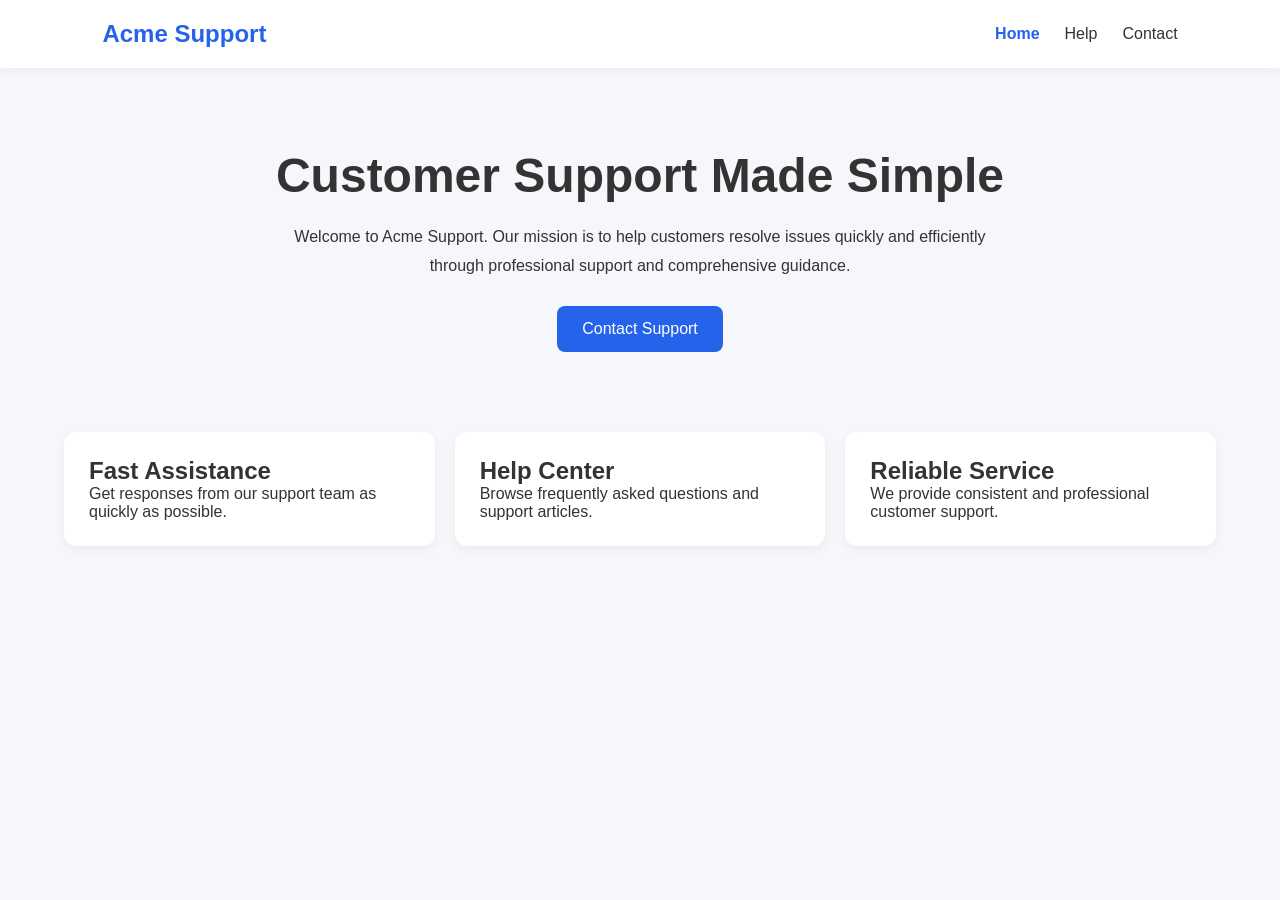
<file: index.html>
<!doctype html>
<html lang="en">

<head>
    <meta charset="UTF-8" />
    <meta name="viewport" content="width=device-width, initial-scale=1.0" />
    <title>Acme Support - Home</title>
    <link rel="stylesheet" href="style.css" />
</head>

<body>
    <header>
        <div class="logo">Acme Support</div>

        <nav>
            <a href="index.html" class="active">Home</a>
            <a href="help.html">Help</a>
            <a href="contact.html">Contact</a>
        </nav>
    </header>

    <main>
        <section class="hero">
            <h1>Customer Support Made Simple</h1>

            <p>
                Welcome to Acme Support. Our mission is to help customers resolve
                issues quickly and efficiently through professional support and
                comprehensive guidance.
            </p>

            <a href="contact.html" class="btn"> Contact Support </a>
        </section>

        <section class="cards">
            <div class="card">
                <h2>Fast Assistance</h2>
                <p>Get responses from our support team as quickly as possible.</p>
            </div>

            <div class="card">
                <h2>Help Center</h2>
                <p>Browse frequently asked questions and support articles.</p>
            </div>

            <div class="card">
                <h2>Reliable Service</h2>
                <p>We provide consistent and professional customer support.</p>
            </div>
        </section>
    </main>
</body>

</html>
</file>
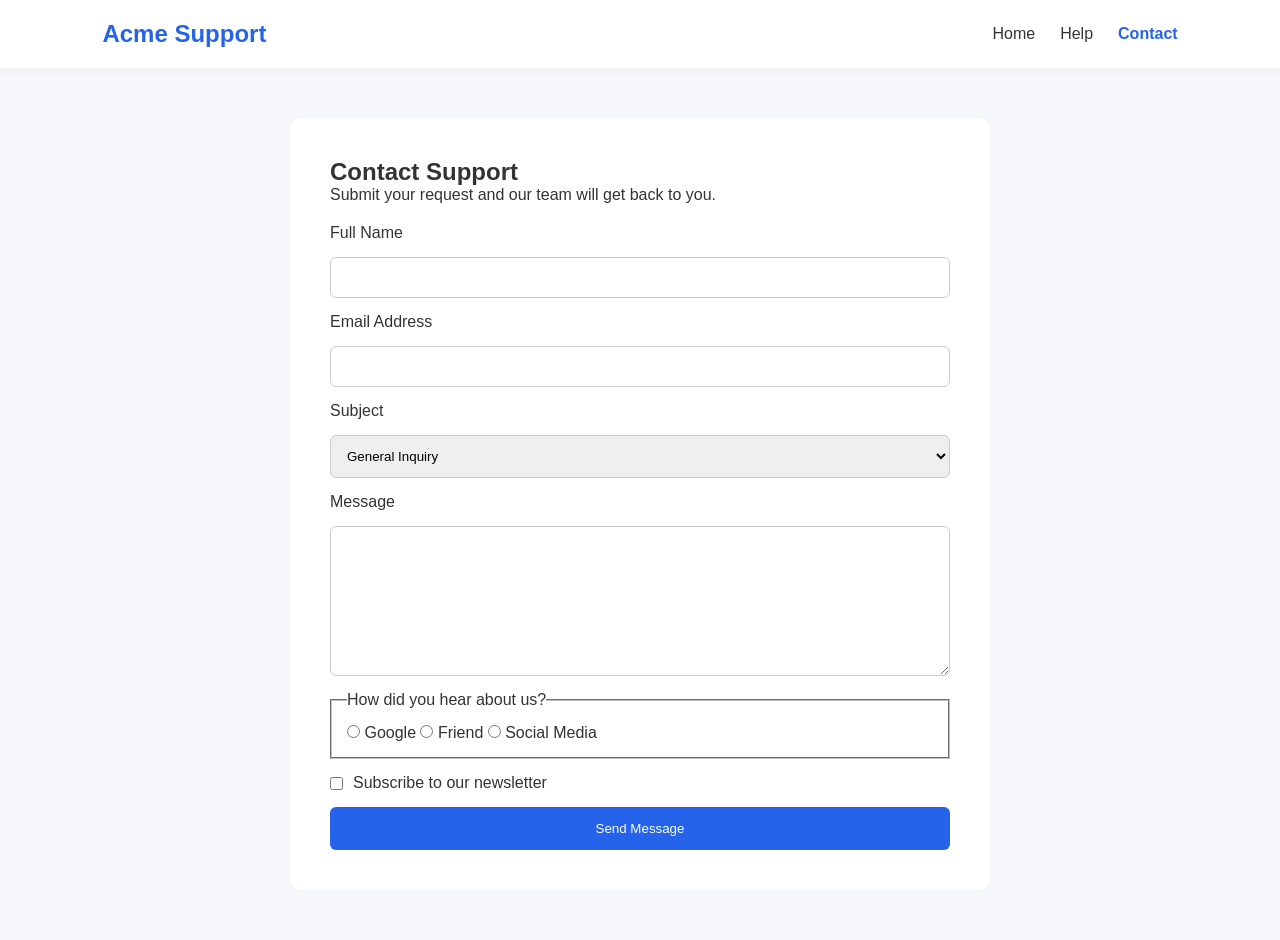
<file: contact.html>
<!doctype html>
<html lang="en">

<head>
    <meta charset="UTF-8" />

    <meta name="viewport" content="width=device-width, initial-scale=1.0" />

    <title>Acme Support - Contact</title>

    <link rel="stylesheet" href="style.css" />
</head>

<body>
    <header>
        <div class="logo">Acme Support</div>

        <nav>
            <a href="index.html">Home</a>
            <a href="help.html">Help</a>
            <a href="contact.html" class="active">Contact</a>
        </nav>
    </header>

    <main>
        <section class="form-container">
            <h1>Contact Support</h1>

            <p>Submit your request and our team will get back to you.</p>

            <form action="thankyou.html" method="post">
                <label for="fullname"> Full Name </label>

                <input type="text" id="fullname" name="fullname" required />

                <label for="email"> Email Address </label>

                <input type="email" id="email" name="email" required />

                <label for="subject"> Subject </label>

                <select id="subject" name="subject">
                    <option>General Inquiry</option>
                    <option>Technical Support</option>
                    <option>Feedback</option>
                </select>

                <label for="message"> Message </label>

                <textarea id="message" name="message" minlength="20" required></textarea>

                <fieldset>
                    <legend>How did you hear about us?</legend>

                    <label>
                        <input type="radio" name="source" value="google" />
                        Google
                    </label>

                    <label>
                        <input type="radio" name="source" value="friend" />
                        Friend
                    </label>

                    <label>
                        <input type="radio" name="source" value="social" />
                        Social Media
                    </label>
                </fieldset>

                <label class="newsletter">
                    <input type="checkbox" name="newsletter" value="yes" />

                    Subscribe to our newsletter
                </label>

                <button type="submit">Send Message</button>
            </form>
        </section>
    </main>
</body>

</html>
</file>
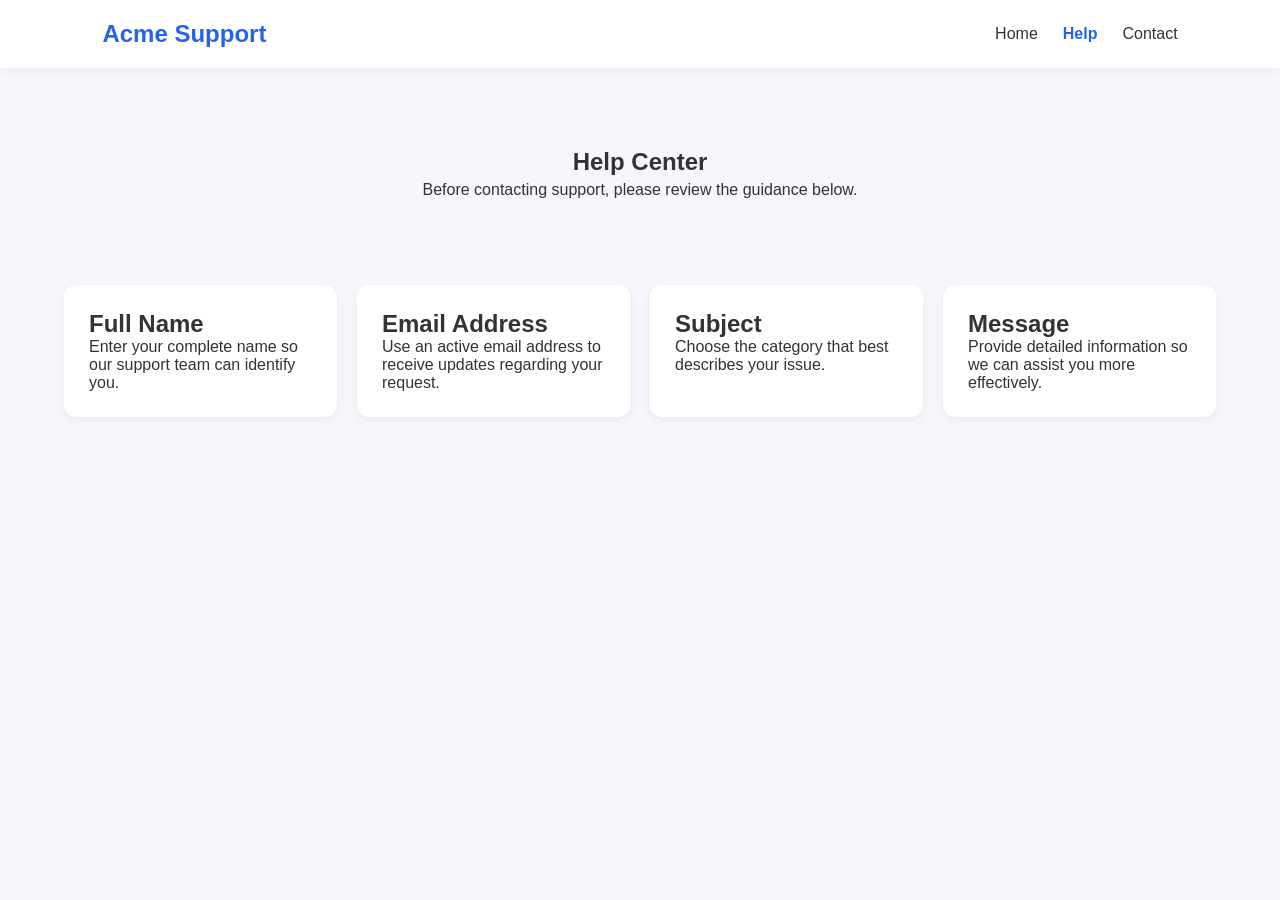
<file: help.html>
<!doctype html>
<html lang="en">

<head>
    <meta charset="UTF-8" />
    <meta name="viewport" content="width=device-width, initial-scale=1.0" />
    <title>Acme Support - Help Center</title>
    <link rel="stylesheet" href="style.css" />
</head>

<body>
    <header>
        <div class="logo">Acme Support</div>

        <nav>
            <a href="index.html">Home</a>
            <a href="help.html" class="active">Help</a>
            <a href="contact.html">Contact</a>
        </nav>
    </header>

    <main>
        <section class="hero-small">
            <h1>Help Center</h1>

            <p>Before contacting support, please review the guidance below.</p>
        </section>

        <section class="cards">
            <div class="card">
                <h2>Full Name</h2>

                <p>Enter your complete name so our support team can identify you.</p>
            </div>

            <div class="card">
                <h2>Email Address</h2>

                <p>
                    Use an active email address to receive updates regarding your
                    request.
                </p>
            </div>

            <div class="card">
                <h2>Subject</h2>

                <p>Choose the category that best describes your issue.</p>
            </div>

            <div class="card">
                <h2>Message</h2>

                <p>
                    Provide detailed information so we can assist you more effectively.
                </p>
            </div>
        </section>
    </main>
</body>

</html>
</file>
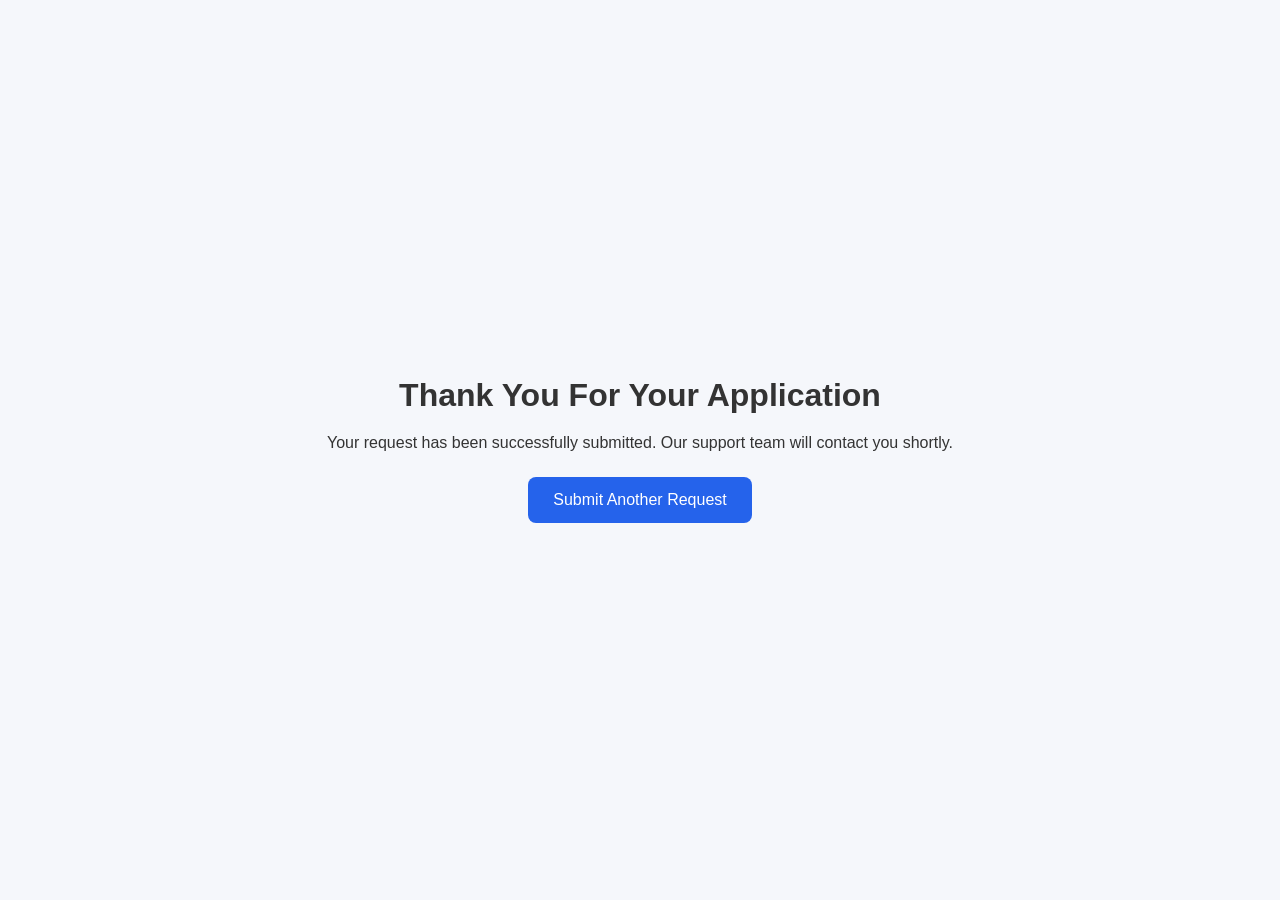
<file: thankyou.html>
<!doctype html>
<html lang="en">

<head>
    <meta charset="UTF-8" />
    <meta name="viewport" content="width=device-width, initial-scale=1.0" />
    <title>Application Submitted</title>
    <link rel="stylesheet" href="style.css" />
</head>

<body>
    <div class="thankyou">
        <h1>Thank You For Your Application</h1>

        <p>
            Your request has been successfully submitted. Our support team will
            contact you shortly.
        </p>

        <a href="contact.html" class="btn"> Submit Another Request </a>
    </div>
</body>

</html>
</file>
<file: style.css>
* {
    margin: 0;
    padding: 0;
    box-sizing: border-box;
}

body {
    font-family: Arial, sans-serif;
    background: #f5f7fb;
    color: #333;
}

header {
    background: white;
    padding: 20px 8%;
    display: flex;
    justify-content: space-between;
    align-items: center;
    box-shadow: 0 2px 10px rgba(0, 0, 0, 0.05);
}

.logo {
    font-size: 1.5rem;
    font-weight: bold;
    color: #2563eb;
}

nav {
    display: flex;
    gap: 25px;
}

nav a {
    text-decoration: none;
    color: #333;
}

.active {
    color: #2563eb;
    font-weight: bold;
}

.hero,
.hero-small {
    text-align: center;
    padding: 80px 20px;
}

.hero h1 {
    font-size: 3rem;
    margin-bottom: 20px;
}

.hero p,
.hero-small p {
    max-width: 700px;
    margin: auto;
    line-height: 1.8;
}

.btn {
    display: inline-block;
    margin-top: 25px;
    background: #2563eb;
    color: white;
    padding: 14px 25px;
    border-radius: 8px;
    text-decoration: none;
}

.cards {
    width: 90%;
    max-width: 1200px;
    margin: auto;
    display: grid;
    grid-template-columns: repeat(auto-fit, minmax(250px, 1fr));
    gap: 20px;
    margin-bottom: 50px;
}

.card {
    background: white;
    padding: 25px;
    border-radius: 12px;
    box-shadow: 0 4px 10px rgba(0, 0, 0, 0.05);
}

.form-container {
    max-width: 700px;
    margin: 50px auto;
    background: white;
    padding: 40px;
    border-radius: 12px;
}

form {
    display: flex;
    flex-direction: column;
    gap: 15px;
    margin-top: 20px;
}

input,
select,
textarea {
    padding: 12px;
    border: 1px solid #ccc;
    border-radius: 6px;
}

textarea {
    min-height: 150px;
}

button {
    padding: 14px;
    border: none;
    background: #2563eb;
    color: white;
    border-radius: 6px;
    cursor: pointer;
}

fieldset {
    padding: 15px;
}

.newsletter {
    display: flex;
    align-items: center;
    gap: 10px;
}

.thankyou {
    min-height: 100vh;
    display: flex;
    flex-direction: column;
    justify-content: center;
    align-items: center;
    text-align: center;
    padding: 20px;
}

.thankyou h1 {
    margin-bottom: 20px;
}
</file>
